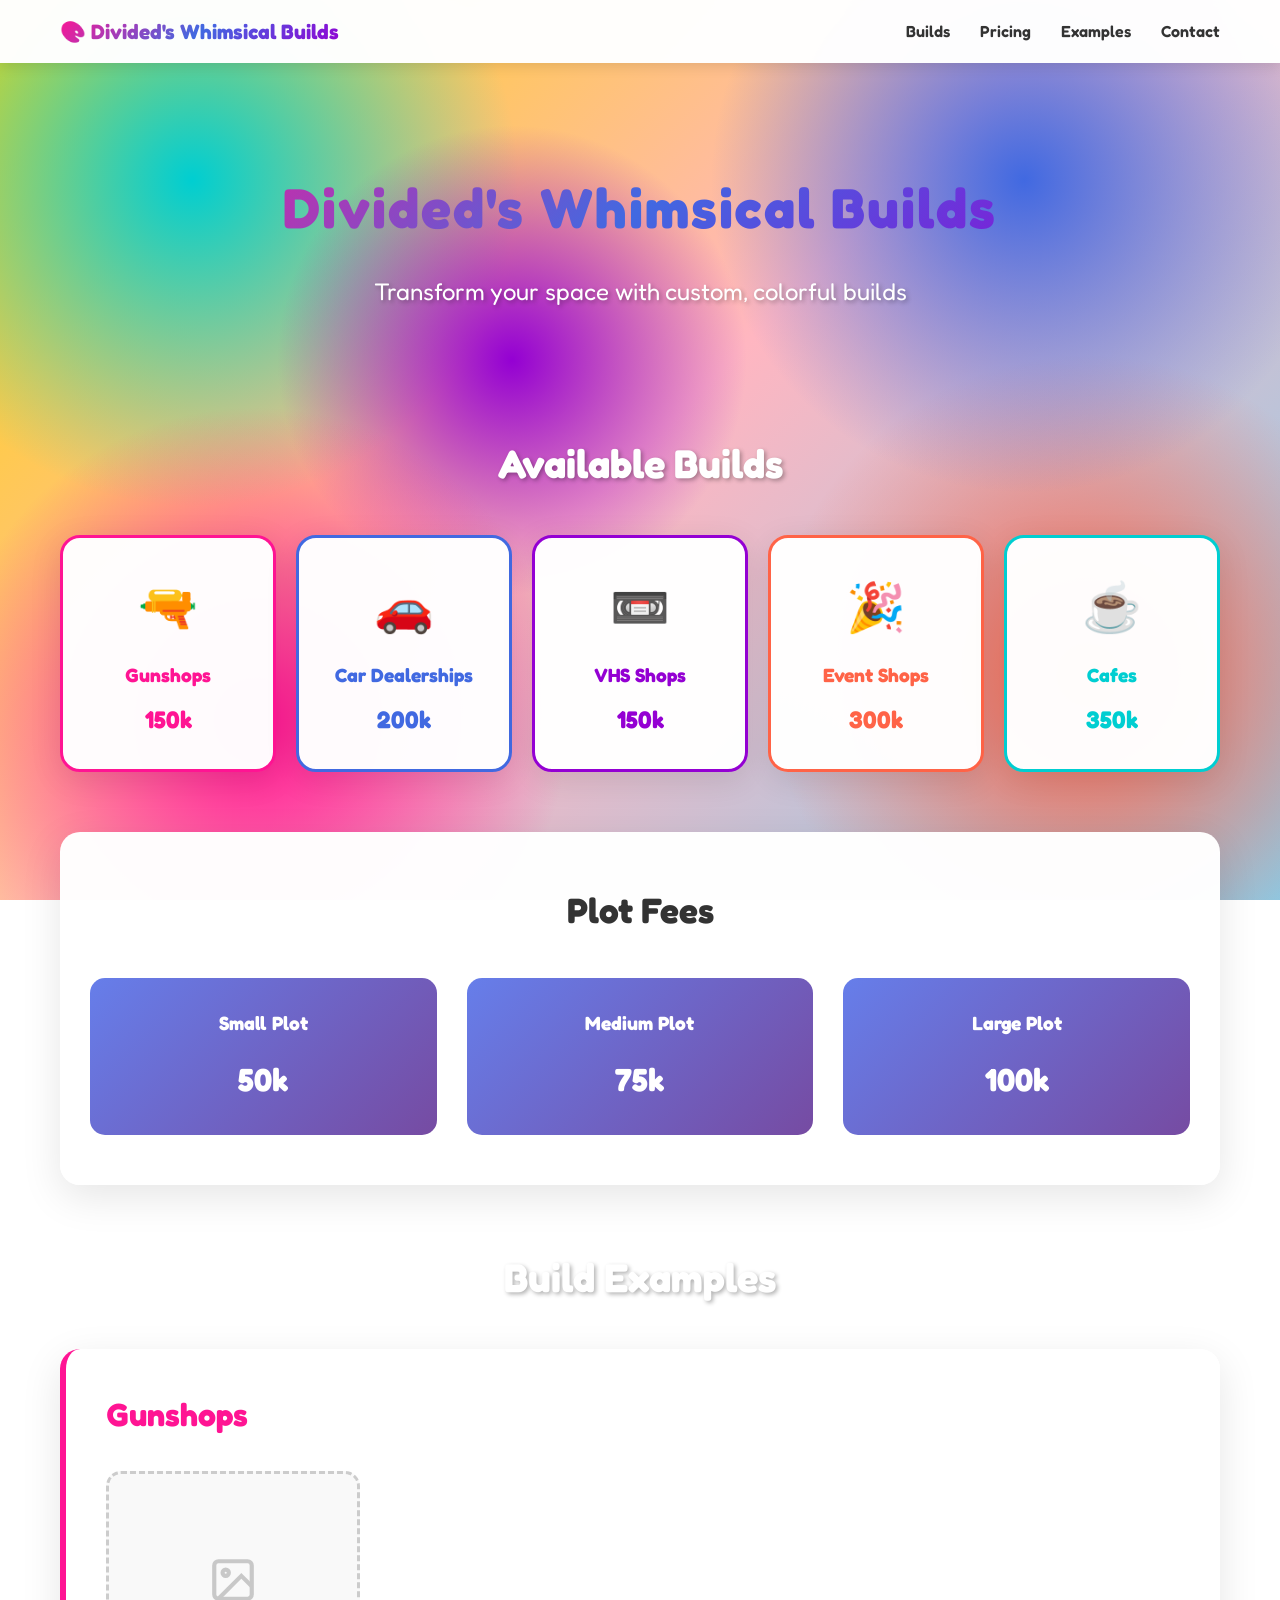
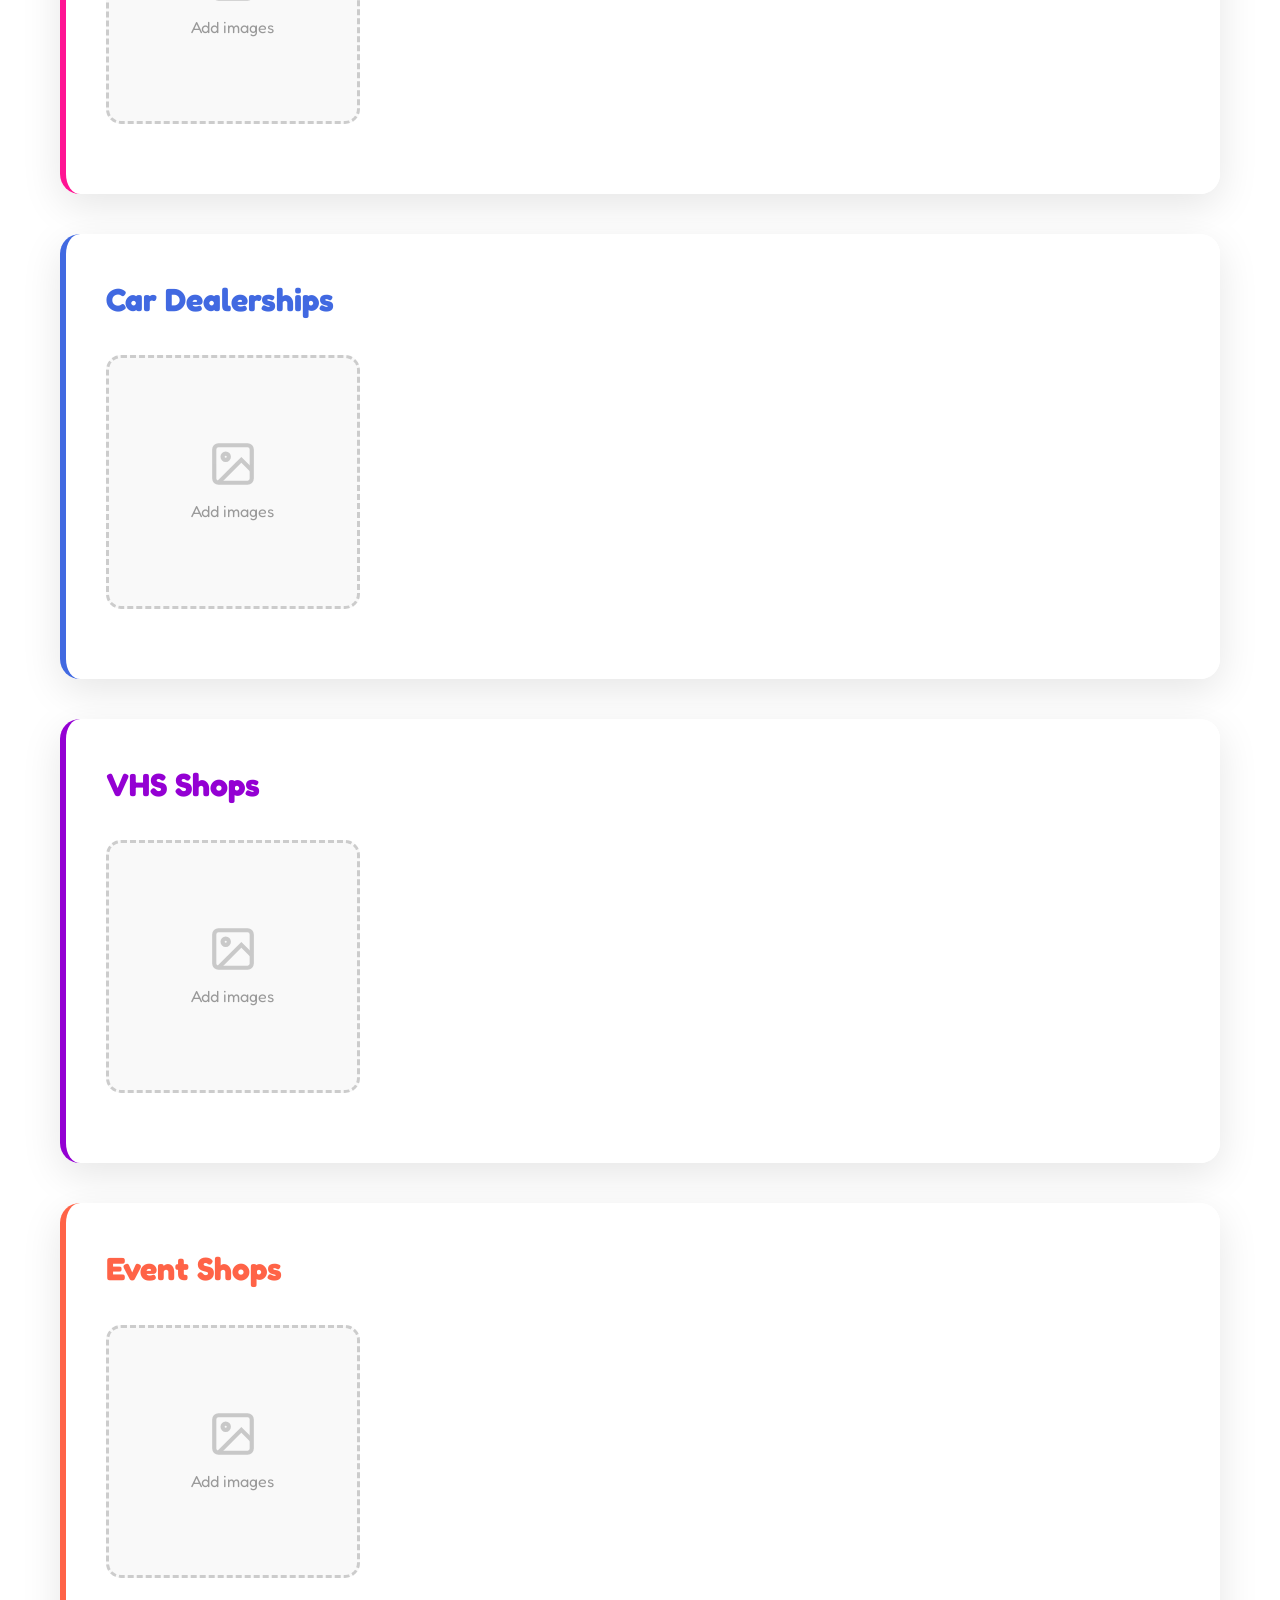
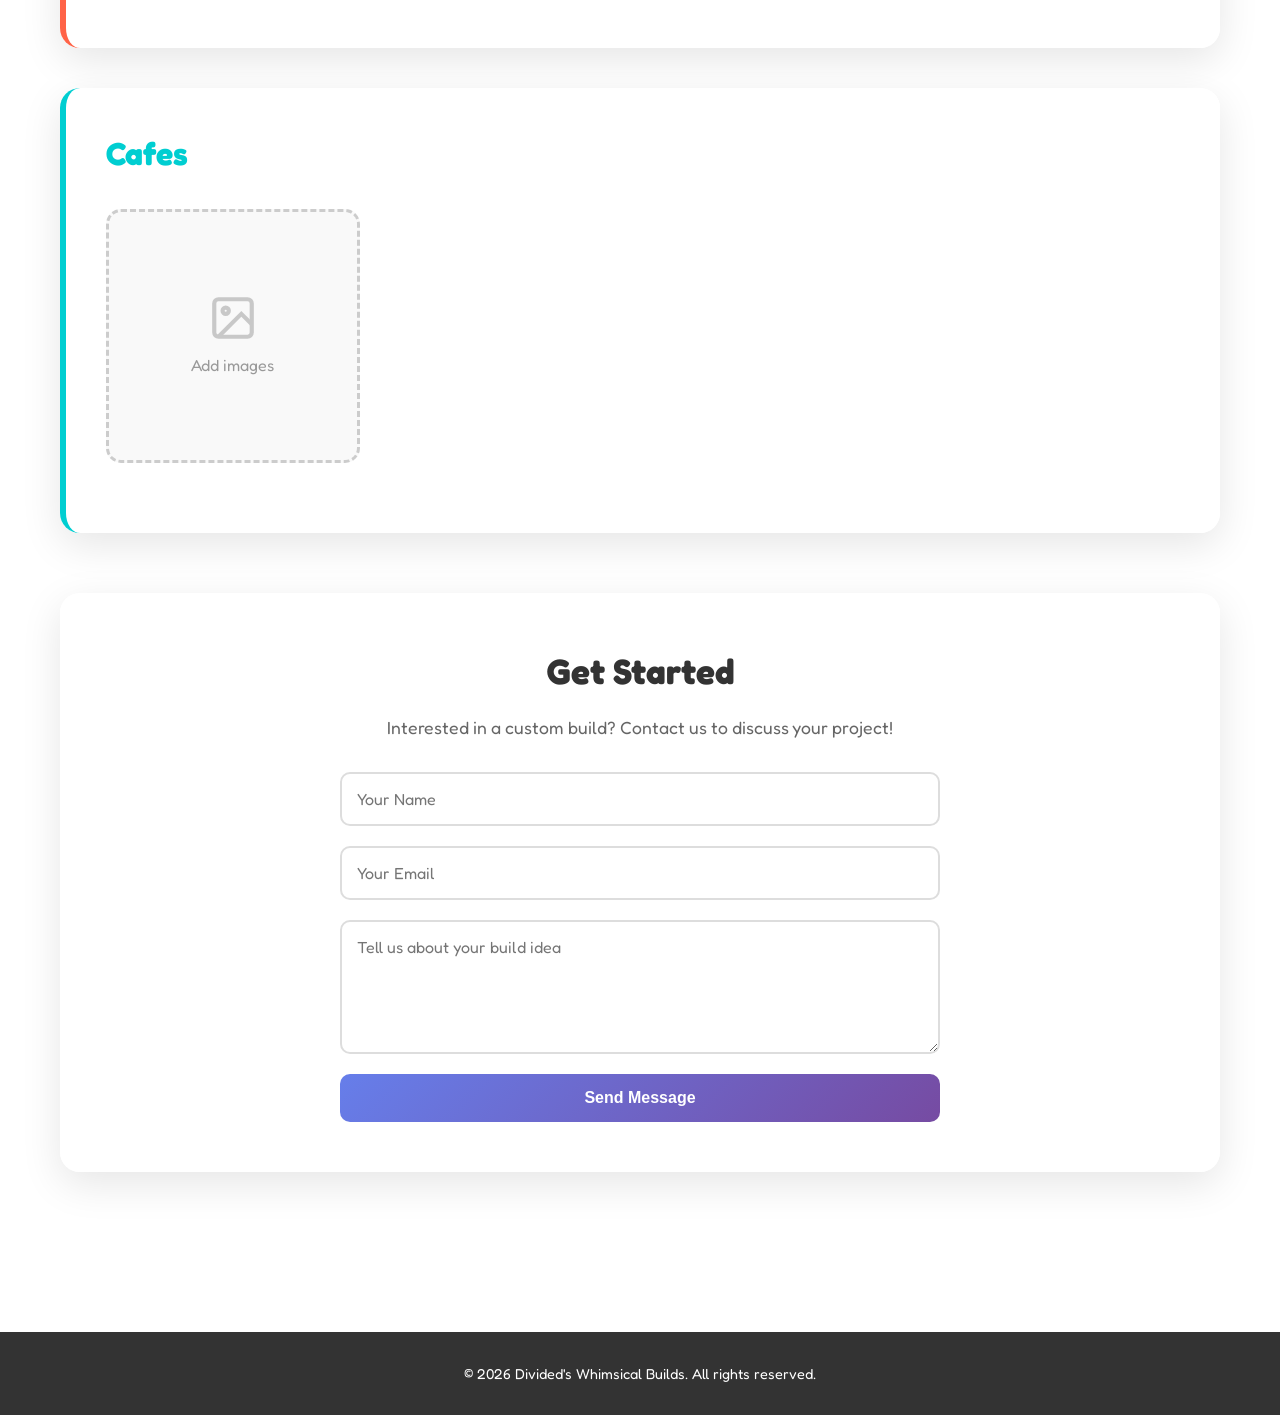
<file: index.html>
<!DOCTYPE html>
<html lang="en">
<head>
    <meta charset="UTF-8">
    <meta name="viewport" content="width=device-width, initial-scale=1.0">
    <meta name="description" content="Divided's Whimsical Builds - Custom build services for Gunshops, Car Dealerships, VHS shops, Event shops, and Cafes.">
    <meta name="theme-color" content="#ff1493">
    <title>Divided's Whimsical Builds</title>
    <link href="https://fonts.googleapis.com/css2?family=Fredoka:wght@400;600;700;800&display=swap" rel="stylesheet">
    <link rel="stylesheet" href="styles.css">
</head>
<body>
    <div class="main-wrapper">
        <nav class="navbar">
            <div class="nav-container">
                <div class="logo">🎨 Divided's Whimsical Builds</div>
                <ul class="nav-links">
                    <li><a href="#builds">Builds</a></li>
                    <li><a href="#pricing">Pricing</a></li>
                    <li><a href="#examples">Examples</a></li>
                    <li><a href="#contact">Contact</a></li>
                </ul>
            </div>
        </nav>

        <div class="content-container">
            <!-- Hero Section -->
            <section class="hero">
                <h1 class="main-title">Divided's Whimsical Builds</h1>
                <p class="hero-subtitle">Transform your space with custom, colorful builds</p>
            </section>

            <!-- Builds Section -->
            <section id="builds" class="section-title">
                <h2>Available Builds</h2>
            </section>

            <div class="builds-grid">
                <div class="build-card gunshops">
                    <div class="card-icon">🔫</div>
                    <h3>Gunshops</h3>
                    <p class="price">150k</p>
                </div>
                <div class="build-card car-dealerships">
                    <div class="card-icon">🚗</div>
                    <h3>Car Dealerships</h3>
                    <p class="price">200k</p>
                </div>
                <div class="build-card vhs-shops">
                    <div class="card-icon">📼</div>
                    <h3>VHS Shops</h3>
                    <p class="price">150k</p>
                </div>
                <div class="build-card event-shops">
                    <div class="card-icon">🎉</div>
                    <h3>Event Shops</h3>
                    <p class="price">300k</p>
                </div>
                <div class="build-card cafes">
                    <div class="card-icon">☕</div>
                    <h3>Cafes</h3>
                    <p class="price">350k</p>
                </div>
            </div>

            <!-- Pricing Section -->
            <section id="pricing" class="pricing-section">
                <h2>Plot Fees</h2>
                <div class="pricing-grid">
                    <div class="pricing-card">
                        <h3>Small Plot</h3>
                        <p class="fee">50k</p>
                    </div>
                    <div class="pricing-card">
                        <h3>Medium Plot</h3>
                        <p class="fee">75k</p>
                    </div>
                    <div class="pricing-card">
                        <h3>Large Plot</h3>
                        <p class="fee">100k</p>
                    </div>
                </div>
            </section>

            <!-- Examples Section -->
            <section id="examples">
                <h2 class="examples-subtitle">Build Examples</h2>

                <!-- Gunshops Section -->
                <div class="showcase-section gunshops">
                    <h3>Gunshops</h3>
                    <div class="image-grid" id="gunshopsGallery">
                        <div class="image-placeholder">
                            <svg width="64" height="64" viewBox="0 0 24 24" fill="none" stroke="currentColor" stroke-width="2">
                                <rect x="3" y="3" width="18" height="18" rx="2" ry="2"></rect>
                                <circle cx="8.5" cy="8.5" r="1.5"></circle>
                                <polyline points="21 15 16 10 5 21"></polyline>
                            </svg>
                            <p>Add images</p>
                        </div>
                    </div>
                </div>

                <!-- Car Dealerships Section -->
                <div class="showcase-section car-dealerships">
                    <h3>Car Dealerships</h3>
                    <div class="image-grid" id="carDealershipsGallery">
                        <div class="image-placeholder">
                            <svg width="64" height="64" viewBox="0 0 24 24" fill="none" stroke="currentColor" stroke-width="2">
                                <rect x="3" y="3" width="18" height="18" rx="2" ry="2"></rect>
                                <circle cx="8.5" cy="8.5" r="1.5"></circle>
                                <polyline points="21 15 16 10 5 21"></polyline>
                            </svg>
                            <p>Add images</p>
                        </div>
                    </div>
                </div>

                <!-- VHS Shops Section -->
                <div class="showcase-section vhs-shops">
                    <h3>VHS Shops</h3>
                    <div class="image-grid" id="vhsShopsGallery">
                        <div class="image-placeholder">
                            <svg width="64" height="64" viewBox="0 0 24 24" fill="none" stroke="currentColor" stroke-width="2">
                                <rect x="3" y="3" width="18" height="18" rx="2" ry="2"></rect>
                                <circle cx="8.5" cy="8.5" r="1.5"></circle>
                                <polyline points="21 15 16 10 5 21"></polyline>
                            </svg>
                            <p>Add images</p>
                        </div>
                    </div>
                </div>

                <!-- Event Shops Section -->
                <div class="showcase-section event-shops">
                    <h3>Event Shops</h3>
                    <div class="image-grid" id="eventShopsGallery">
                        <div class="image-placeholder">
                            <svg width="64" height="64" viewBox="0 0 24 24" fill="none" stroke="currentColor" stroke-width="2">
                                <rect x="3" y="3" width="18" height="18" rx="2" ry="2"></rect>
                                <circle cx="8.5" cy="8.5" r="1.5"></circle>
                                <polyline points="21 15 16 10 5 21"></polyline>
                            </svg>
                            <p>Add images</p>
                        </div>
                    </div>
                </div>

                <!-- Cafes Section -->
                <div class="showcase-section cafes">
                    <h3>Cafes</h3>
                    <div class="image-grid" id="cafesGallery">
                        <div class="image-placeholder">
                            <svg width="64" height="64" viewBox="0 0 24 24" fill="none" stroke="currentColor" stroke-width="2">
                                <rect x="3" y="3" width="18" height="18" rx="2" ry="2"></rect>
                                <circle cx="8.5" cy="8.5" r="1.5"></circle>
                                <polyline points="21 15 16 10 5 21"></polyline>
                            </svg>
                            <p>Add images</p>
                        </div>
                    </div>
                </div>
            </section>

            <!-- Contact Section -->
            <section id="contact" class="contact-section">
                <h2>Get Started</h2>
                <p>Interested in a custom build? Contact us to discuss your project!</p>
                <form class="contact-form" id="contactForm">
                    <input type="text" placeholder="Your Name" required>
                    <input type="email" placeholder="Your Email" required>
                    <textarea placeholder="Tell us about your build idea" rows="5" required></textarea>
                    <button type="submit" class="submit-btn">Send Message</button>
                </form>
            </section>
        </div>

        <footer class="footer">
            <p>&copy; 2026 Divided's Whimsical Builds. All rights reserved.</p>
        </footer>
    </div>

    <script src="script.js"></script>
</body>
</html>
</file>
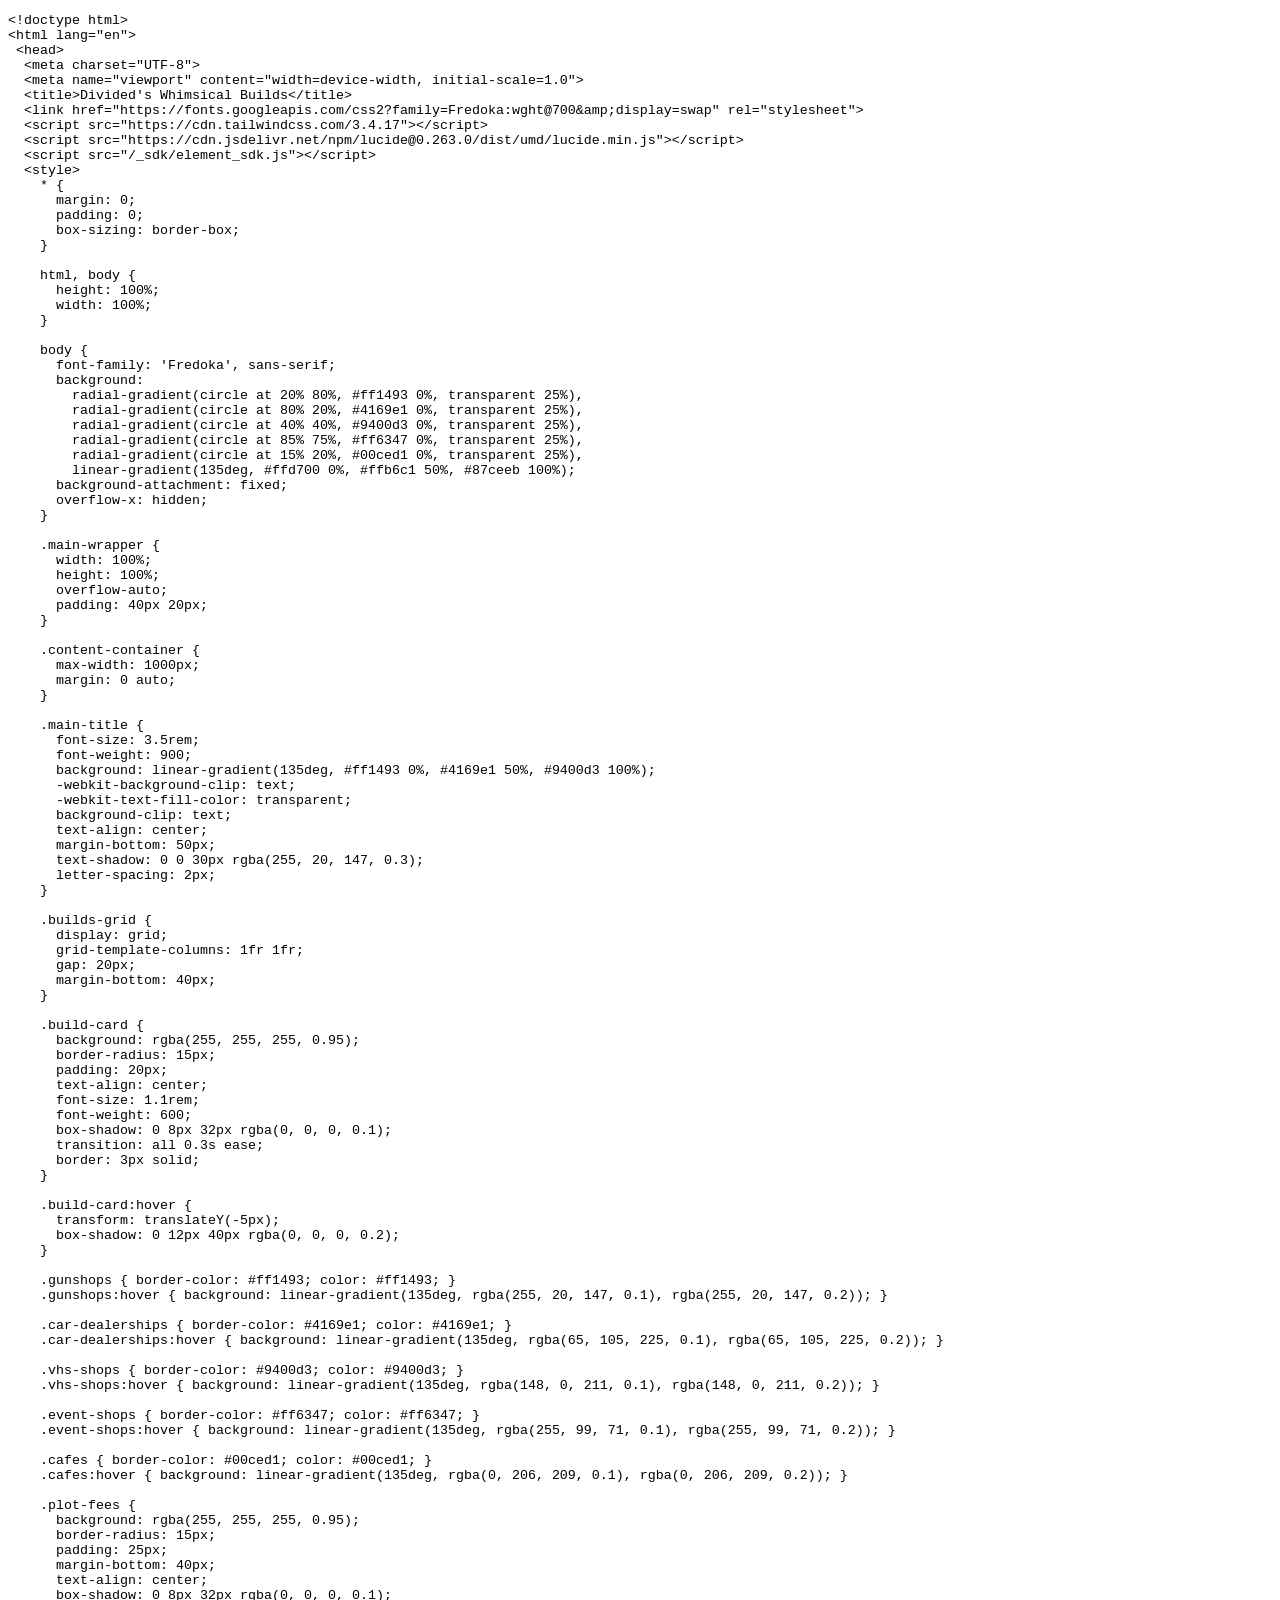
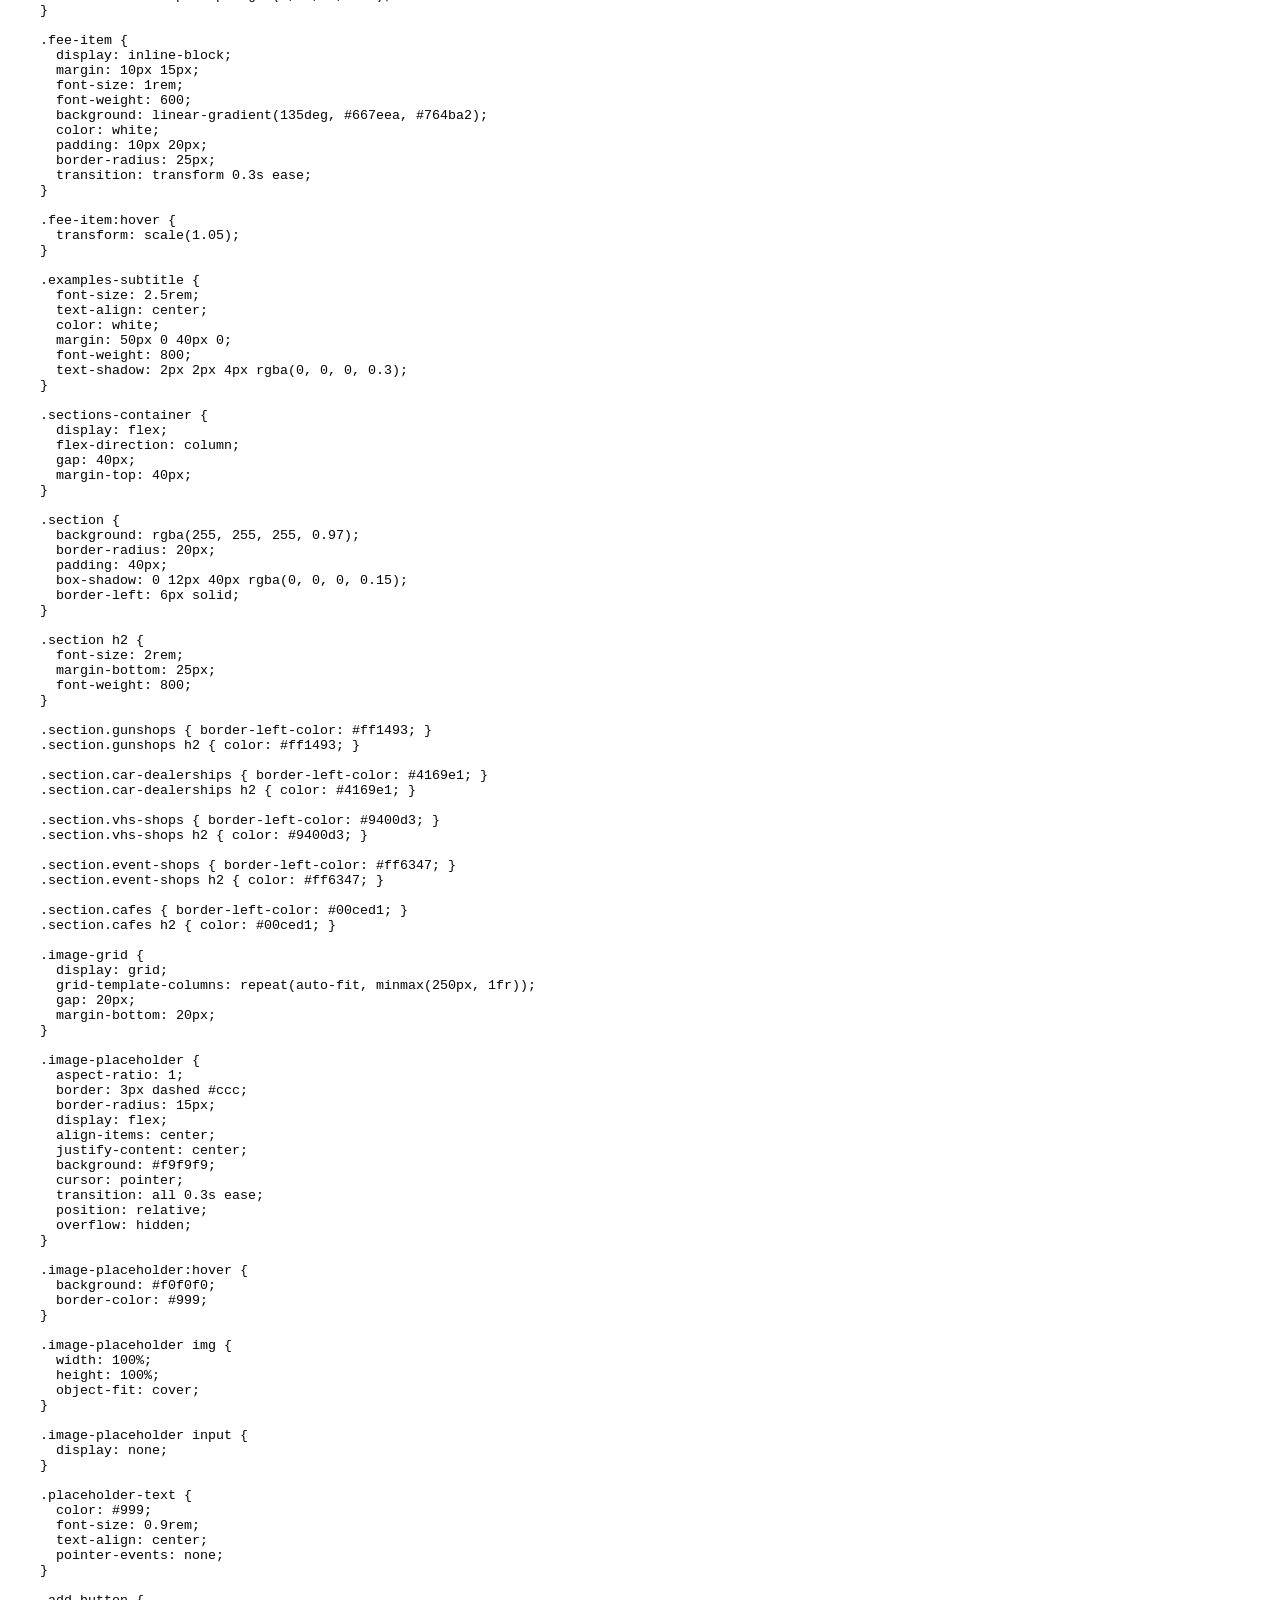
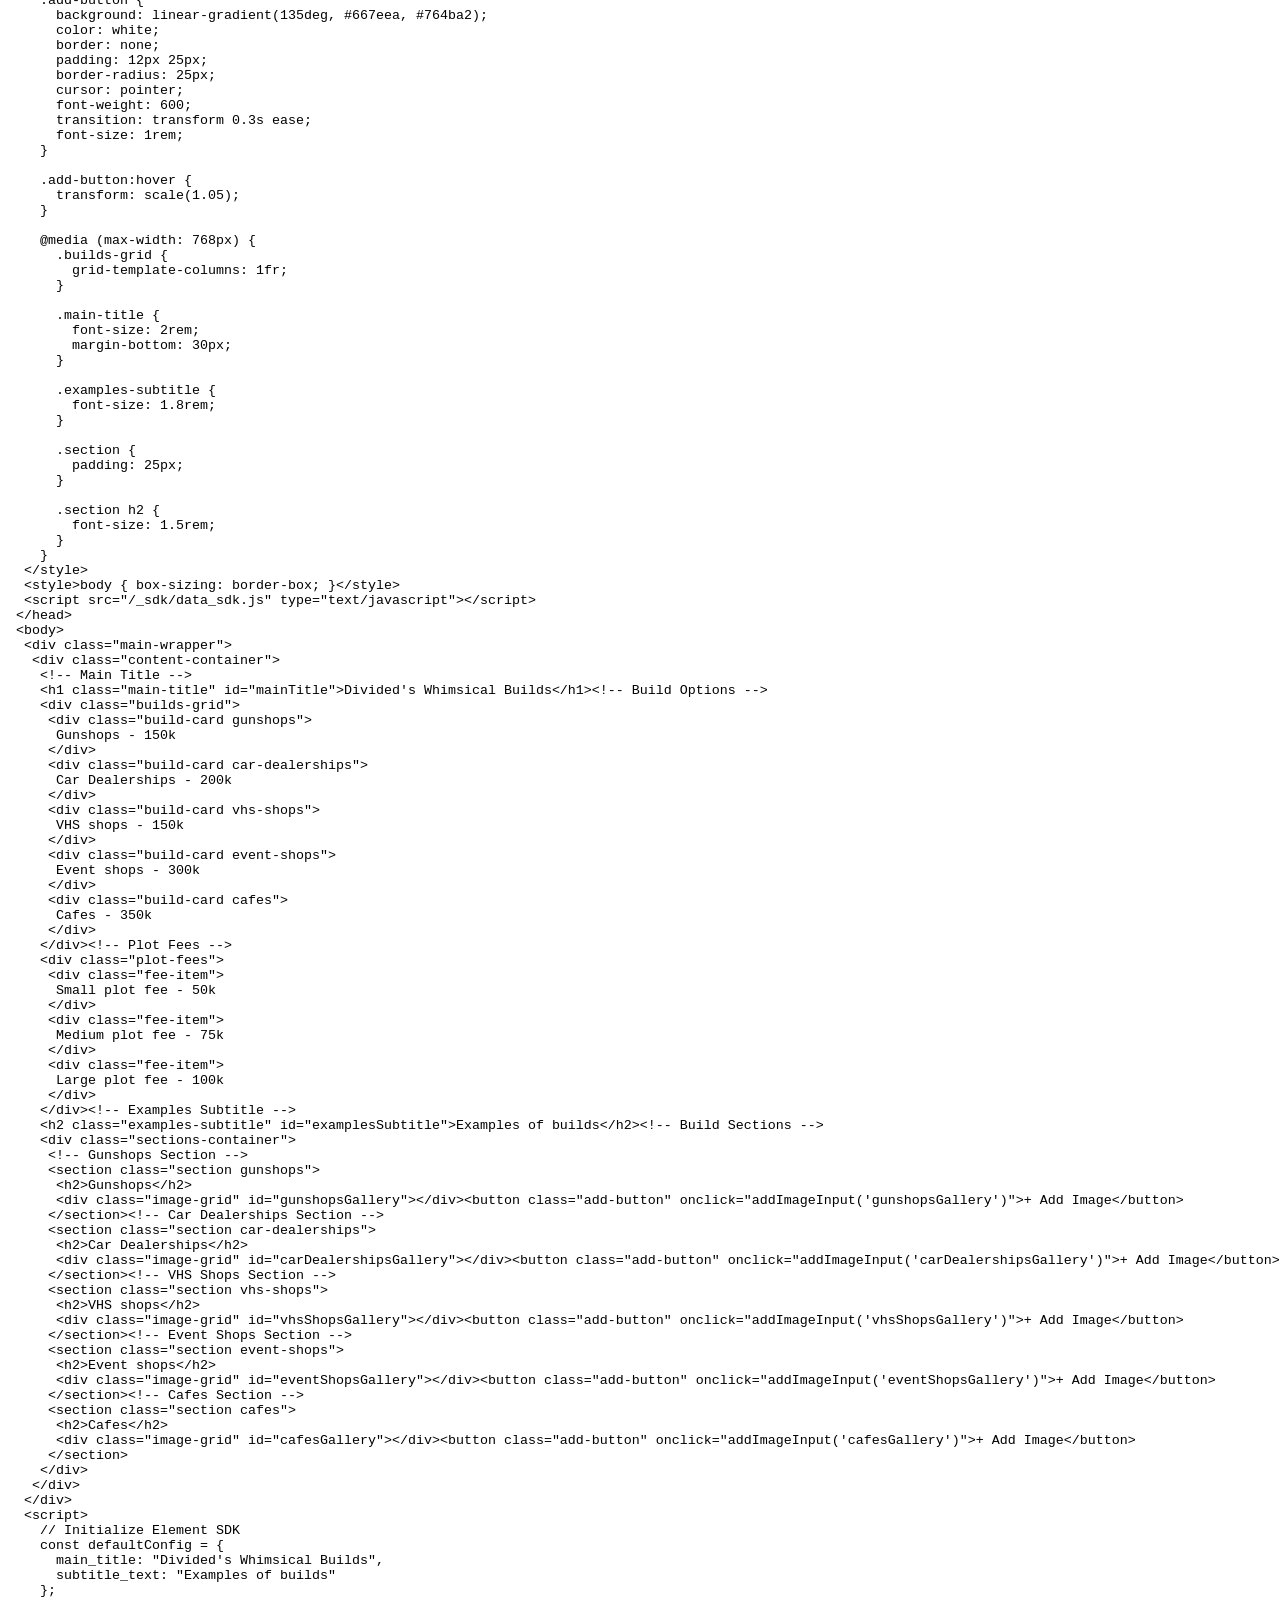
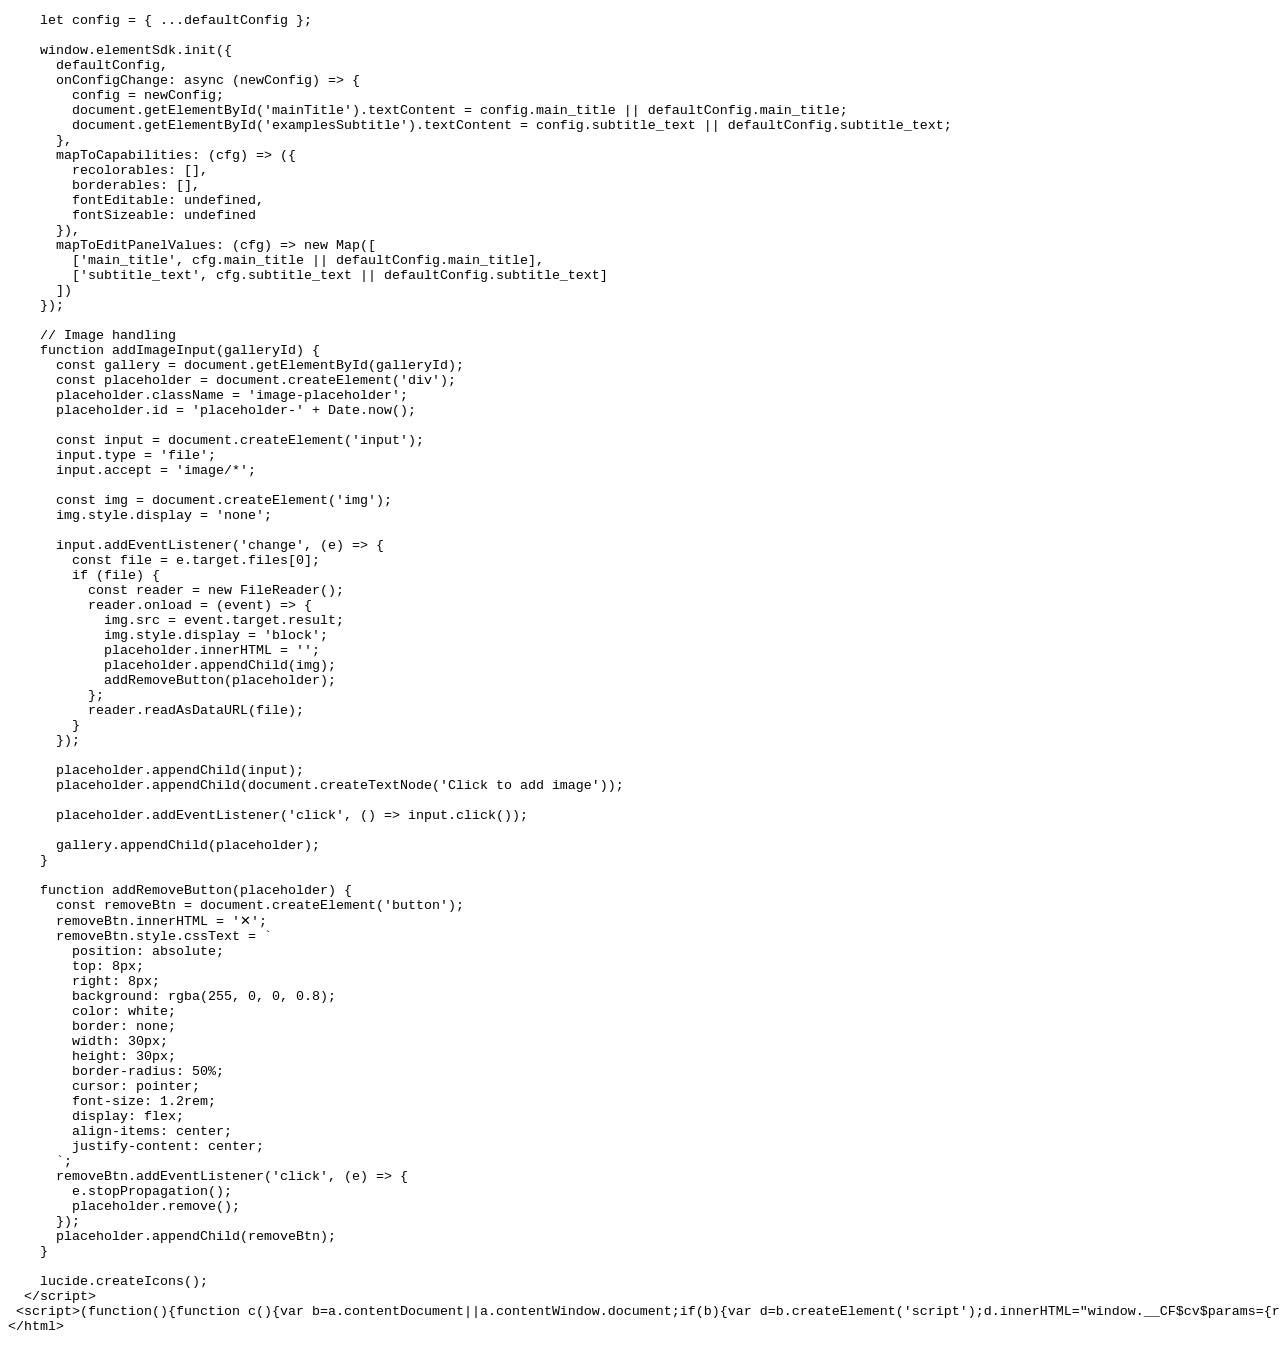
<file: dividedswhimsicalbuilds.html>
<!DOCTYPE html>
<html>
<head>
	<meta http-equiv="content-type" content="text/html; charset=utf-8"/>
	<title></title>
	<meta name="generator" content="LibreOffice 25.8.4.2 (Linux)"/>
	<meta name="created" content="00:00:00"/>
	<meta name="changed" content="00:00:00"/>
	<style type="text/css">
		@page { size: 8.27in 11.69in; margin: 0.79in }
		p { margin-bottom: 0.1in; line-height: 115%; background: transparent }
		pre { font-size: 10pt; font-family: "Liberation Mono", monospace; background: transparent }
	</style>
</head>
<body lang="en-US" link="#000080" vlink="#800000" dir="ltr"><pre>&lt;!doctype html&gt;
&lt;html lang=&quot;en&quot;&gt;
 &lt;head&gt;
  &lt;meta charset=&quot;UTF-8&quot;&gt;
  &lt;meta name=&quot;viewport&quot; content=&quot;width=device-width, initial-scale=1.0&quot;&gt;
  &lt;title&gt;Divided's Whimsical Builds&lt;/title&gt;
  &lt;link href=&quot;https://fonts.googleapis.com/css2?family=Fredoka:wght@700&amp;amp;display=swap&quot; rel=&quot;stylesheet&quot;&gt;
  &lt;script src=&quot;https://cdn.tailwindcss.com/3.4.17&quot;&gt;&lt;/script&gt;
  &lt;script src=&quot;https://cdn.jsdelivr.net/npm/lucide@0.263.0/dist/umd/lucide.min.js&quot;&gt;&lt;/script&gt;
  &lt;script src=&quot;/_sdk/element_sdk.js&quot;&gt;&lt;/script&gt;
  &lt;style&gt;
    * {
      margin: 0;
      padding: 0;
      box-sizing: border-box;
    }

    html, body {
      height: 100%;
      width: 100%;
    }

    body {
      font-family: 'Fredoka', sans-serif;
      background: 
        radial-gradient(circle at 20% 80%, #ff1493 0%, transparent 25%),
        radial-gradient(circle at 80% 20%, #4169e1 0%, transparent 25%),
        radial-gradient(circle at 40% 40%, #9400d3 0%, transparent 25%),
        radial-gradient(circle at 85% 75%, #ff6347 0%, transparent 25%),
        radial-gradient(circle at 15% 20%, #00ced1 0%, transparent 25%),
        linear-gradient(135deg, #ffd700 0%, #ffb6c1 50%, #87ceeb 100%);
      background-attachment: fixed;
      overflow-x: hidden;
    }

    .main-wrapper {
      width: 100%;
      height: 100%;
      overflow-auto;
      padding: 40px 20px;
    }

    .content-container {
      max-width: 1000px;
      margin: 0 auto;
    }

    .main-title {
      font-size: 3.5rem;
      font-weight: 900;
      background: linear-gradient(135deg, #ff1493 0%, #4169e1 50%, #9400d3 100%);
      -webkit-background-clip: text;
      -webkit-text-fill-color: transparent;
      background-clip: text;
      text-align: center;
      margin-bottom: 50px;
      text-shadow: 0 0 30px rgba(255, 20, 147, 0.3);
      letter-spacing: 2px;
    }

    .builds-grid {
      display: grid;
      grid-template-columns: 1fr 1fr;
      gap: 20px;
      margin-bottom: 40px;
    }

    .build-card {
      background: rgba(255, 255, 255, 0.95);
      border-radius: 15px;
      padding: 20px;
      text-align: center;
      font-size: 1.1rem;
      font-weight: 600;
      box-shadow: 0 8px 32px rgba(0, 0, 0, 0.1);
      transition: all 0.3s ease;
      border: 3px solid;
    }

    .build-card:hover {
      transform: translateY(-5px);
      box-shadow: 0 12px 40px rgba(0, 0, 0, 0.2);
    }

    .gunshops { border-color: #ff1493; color: #ff1493; }
    .gunshops:hover { background: linear-gradient(135deg, rgba(255, 20, 147, 0.1), rgba(255, 20, 147, 0.2)); }

    .car-dealerships { border-color: #4169e1; color: #4169e1; }
    .car-dealerships:hover { background: linear-gradient(135deg, rgba(65, 105, 225, 0.1), rgba(65, 105, 225, 0.2)); }

    .vhs-shops { border-color: #9400d3; color: #9400d3; }
    .vhs-shops:hover { background: linear-gradient(135deg, rgba(148, 0, 211, 0.1), rgba(148, 0, 211, 0.2)); }

    .event-shops { border-color: #ff6347; color: #ff6347; }
    .event-shops:hover { background: linear-gradient(135deg, rgba(255, 99, 71, 0.1), rgba(255, 99, 71, 0.2)); }

    .cafes { border-color: #00ced1; color: #00ced1; }
    .cafes:hover { background: linear-gradient(135deg, rgba(0, 206, 209, 0.1), rgba(0, 206, 209, 0.2)); }

    .plot-fees {
      background: rgba(255, 255, 255, 0.95);
      border-radius: 15px;
      padding: 25px;
      margin-bottom: 40px;
      text-align: center;
      box-shadow: 0 8px 32px rgba(0, 0, 0, 0.1);
    }

    .fee-item {
      display: inline-block;
      margin: 10px 15px;
      font-size: 1rem;
      font-weight: 600;
      background: linear-gradient(135deg, #667eea, #764ba2);
      color: white;
      padding: 10px 20px;
      border-radius: 25px;
      transition: transform 0.3s ease;
    }

    .fee-item:hover {
      transform: scale(1.05);
    }

    .examples-subtitle {
      font-size: 2.5rem;
      text-align: center;
      color: white;
      margin: 50px 0 40px 0;
      font-weight: 800;
      text-shadow: 2px 2px 4px rgba(0, 0, 0, 0.3);
    }

    .sections-container {
      display: flex;
      flex-direction: column;
      gap: 40px;
      margin-top: 40px;
    }

    .section {
      background: rgba(255, 255, 255, 0.97);
      border-radius: 20px;
      padding: 40px;
      box-shadow: 0 12px 40px rgba(0, 0, 0, 0.15);
      border-left: 6px solid;
    }

    .section h2 {
      font-size: 2rem;
      margin-bottom: 25px;
      font-weight: 800;
    }

    .section.gunshops { border-left-color: #ff1493; }
    .section.gunshops h2 { color: #ff1493; }

    .section.car-dealerships { border-left-color: #4169e1; }
    .section.car-dealerships h2 { color: #4169e1; }

    .section.vhs-shops { border-left-color: #9400d3; }
    .section.vhs-shops h2 { color: #9400d3; }

    .section.event-shops { border-left-color: #ff6347; }
    .section.event-shops h2 { color: #ff6347; }

    .section.cafes { border-left-color: #00ced1; }
    .section.cafes h2 { color: #00ced1; }

    .image-grid {
      display: grid;
      grid-template-columns: repeat(auto-fit, minmax(250px, 1fr));
      gap: 20px;
      margin-bottom: 20px;
    }

    .image-placeholder {
      aspect-ratio: 1;
      border: 3px dashed #ccc;
      border-radius: 15px;
      display: flex;
      align-items: center;
      justify-content: center;
      background: #f9f9f9;
      cursor: pointer;
      transition: all 0.3s ease;
      position: relative;
      overflow: hidden;
    }

    .image-placeholder:hover {
      background: #f0f0f0;
      border-color: #999;
    }

    .image-placeholder img {
      width: 100%;
      height: 100%;
      object-fit: cover;
    }

    .image-placeholder input {
      display: none;
    }

    .placeholder-text {
      color: #999;
      font-size: 0.9rem;
      text-align: center;
      pointer-events: none;
    }

    .add-button {
      background: linear-gradient(135deg, #667eea, #764ba2);
      color: white;
      border: none;
      padding: 12px 25px;
      border-radius: 25px;
      cursor: pointer;
      font-weight: 600;
      transition: transform 0.3s ease;
      font-size: 1rem;
    }

    .add-button:hover {
      transform: scale(1.05);
    }

    @media (max-width: 768px) {
      .builds-grid {
        grid-template-columns: 1fr;
      }

      .main-title {
        font-size: 2rem;
        margin-bottom: 30px;
      }

      .examples-subtitle {
        font-size: 1.8rem;
      }

      .section {
        padding: 25px;
      }

      .section h2 {
        font-size: 1.5rem;
      }
    }
  &lt;/style&gt;
  &lt;style&gt;body { box-sizing: border-box; }&lt;/style&gt;
  &lt;script src=&quot;/_sdk/data_sdk.js&quot; type=&quot;text/javascript&quot;&gt;&lt;/script&gt;
 &lt;/head&gt;
 &lt;body&gt;
  &lt;div class=&quot;main-wrapper&quot;&gt;
   &lt;div class=&quot;content-container&quot;&gt;
    &lt;!-- Main Title --&gt;
    &lt;h1 class=&quot;main-title&quot; id=&quot;mainTitle&quot;&gt;Divided's Whimsical Builds&lt;/h1&gt;&lt;!-- Build Options --&gt;
    &lt;div class=&quot;builds-grid&quot;&gt;
     &lt;div class=&quot;build-card gunshops&quot;&gt;
      Gunshops - 150k
     &lt;/div&gt;
     &lt;div class=&quot;build-card car-dealerships&quot;&gt;
      Car Dealerships - 200k
     &lt;/div&gt;
     &lt;div class=&quot;build-card vhs-shops&quot;&gt;
      VHS shops - 150k
     &lt;/div&gt;
     &lt;div class=&quot;build-card event-shops&quot;&gt;
      Event shops - 300k
     &lt;/div&gt;
     &lt;div class=&quot;build-card cafes&quot;&gt;
      Cafes - 350k
     &lt;/div&gt;
    &lt;/div&gt;&lt;!-- Plot Fees --&gt;
    &lt;div class=&quot;plot-fees&quot;&gt;
     &lt;div class=&quot;fee-item&quot;&gt;
      Small plot fee - 50k
     &lt;/div&gt;
     &lt;div class=&quot;fee-item&quot;&gt;
      Medium plot fee - 75k
     &lt;/div&gt;
     &lt;div class=&quot;fee-item&quot;&gt;
      Large plot fee - 100k
     &lt;/div&gt;
    &lt;/div&gt;&lt;!-- Examples Subtitle --&gt;
    &lt;h2 class=&quot;examples-subtitle&quot; id=&quot;examplesSubtitle&quot;&gt;Examples of builds&lt;/h2&gt;&lt;!-- Build Sections --&gt;
    &lt;div class=&quot;sections-container&quot;&gt;
     &lt;!-- Gunshops Section --&gt;
     &lt;section class=&quot;section gunshops&quot;&gt;
      &lt;h2&gt;Gunshops&lt;/h2&gt;
      &lt;div class=&quot;image-grid&quot; id=&quot;gunshopsGallery&quot;&gt;&lt;/div&gt;&lt;button class=&quot;add-button&quot; onclick=&quot;addImageInput('gunshopsGallery')&quot;&gt;+ Add Image&lt;/button&gt;
     &lt;/section&gt;&lt;!-- Car Dealerships Section --&gt;
     &lt;section class=&quot;section car-dealerships&quot;&gt;
      &lt;h2&gt;Car Dealerships&lt;/h2&gt;
      &lt;div class=&quot;image-grid&quot; id=&quot;carDealershipsGallery&quot;&gt;&lt;/div&gt;&lt;button class=&quot;add-button&quot; onclick=&quot;addImageInput('carDealershipsGallery')&quot;&gt;+ Add Image&lt;/button&gt;
     &lt;/section&gt;&lt;!-- VHS Shops Section --&gt;
     &lt;section class=&quot;section vhs-shops&quot;&gt;
      &lt;h2&gt;VHS shops&lt;/h2&gt;
      &lt;div class=&quot;image-grid&quot; id=&quot;vhsShopsGallery&quot;&gt;&lt;/div&gt;&lt;button class=&quot;add-button&quot; onclick=&quot;addImageInput('vhsShopsGallery')&quot;&gt;+ Add Image&lt;/button&gt;
     &lt;/section&gt;&lt;!-- Event Shops Section --&gt;
     &lt;section class=&quot;section event-shops&quot;&gt;
      &lt;h2&gt;Event shops&lt;/h2&gt;
      &lt;div class=&quot;image-grid&quot; id=&quot;eventShopsGallery&quot;&gt;&lt;/div&gt;&lt;button class=&quot;add-button&quot; onclick=&quot;addImageInput('eventShopsGallery')&quot;&gt;+ Add Image&lt;/button&gt;
     &lt;/section&gt;&lt;!-- Cafes Section --&gt;
     &lt;section class=&quot;section cafes&quot;&gt;
      &lt;h2&gt;Cafes&lt;/h2&gt;
      &lt;div class=&quot;image-grid&quot; id=&quot;cafesGallery&quot;&gt;&lt;/div&gt;&lt;button class=&quot;add-button&quot; onclick=&quot;addImageInput('cafesGallery')&quot;&gt;+ Add Image&lt;/button&gt;
     &lt;/section&gt;
    &lt;/div&gt;
   &lt;/div&gt;
  &lt;/div&gt;
  &lt;script&gt;
    // Initialize Element SDK
    const defaultConfig = {
      main_title: &quot;Divided's Whimsical Builds&quot;,
      subtitle_text: &quot;Examples of builds&quot;
    };

    let config = { ...defaultConfig };

    window.elementSdk.init({
      defaultConfig,
      onConfigChange: async (newConfig) =&gt; {
        config = newConfig;
        document.getElementById('mainTitle').textContent = config.main_title || defaultConfig.main_title;
        document.getElementById('examplesSubtitle').textContent = config.subtitle_text || defaultConfig.subtitle_text;
      },
      mapToCapabilities: (cfg) =&gt; ({
        recolorables: [],
        borderables: [],
        fontEditable: undefined,
        fontSizeable: undefined
      }),
      mapToEditPanelValues: (cfg) =&gt; new Map([
        ['main_title', cfg.main_title || defaultConfig.main_title],
        ['subtitle_text', cfg.subtitle_text || defaultConfig.subtitle_text]
      ])
    });

    // Image handling
    function addImageInput(galleryId) {
      const gallery = document.getElementById(galleryId);
      const placeholder = document.createElement('div');
      placeholder.className = 'image-placeholder';
      placeholder.id = 'placeholder-' + Date.now();

      const input = document.createElement('input');
      input.type = 'file';
      input.accept = 'image/*';

      const img = document.createElement('img');
      img.style.display = 'none';

      input.addEventListener('change', (e) =&gt; {
        const file = e.target.files[0];
        if (file) {
          const reader = new FileReader();
          reader.onload = (event) =&gt; {
            img.src = event.target.result;
            img.style.display = 'block';
            placeholder.innerHTML = '';
            placeholder.appendChild(img);
            addRemoveButton(placeholder);
          };
          reader.readAsDataURL(file);
        }
      });

      placeholder.appendChild(input);
      placeholder.appendChild(document.createTextNode('Click to add image'));

      placeholder.addEventListener('click', () =&gt; input.click());

      gallery.appendChild(placeholder);
    }

    function addRemoveButton(placeholder) {
      const removeBtn = document.createElement('button');
      removeBtn.innerHTML = '✕';
      removeBtn.style.cssText = `
        position: absolute;
        top: 8px;
        right: 8px;
        background: rgba(255, 0, 0, 0.8);
        color: white;
        border: none;
        width: 30px;
        height: 30px;
        border-radius: 50%;
        cursor: pointer;
        font-size: 1.2rem;
        display: flex;
        align-items: center;
        justify-content: center;
      `;
      removeBtn.addEventListener('click', (e) =&gt; {
        e.stopPropagation();
        placeholder.remove();
      });
      placeholder.appendChild(removeBtn);
    }

    lucide.createIcons();
  &lt;/script&gt;
 &lt;script&gt;(function(){function c(){var b=a.contentDocument||a.contentWindow.document;if(b){var d=b.createElement('script');d.innerHTML=&quot;window.__CF$cv$params={r:'9f347117d4060537',t:'MTc3NzM2MjI2Ny4wMDAwMDA='};var a=document.createElement('script');a.nonce='';a.src='/cdn-cgi/challenge-platform/scripts/jsd/main.js';document.getElementsByTagName('head')[0].appendChild(a);&quot;;b.getElementsByTagName('head')[0].appendChild(d)}}if(document.body){var a=document.createElement('iframe');a.height=1;a.width=1;a.style.position='absolute';a.style.top=0;a.style.left=0;a.style.border='none';a.style.visibility='hidden';document.body.appendChild(a);if('loading'!==document.readyState)c();else if(window.addEventListener)document.addEventListener('DOMContentLoaded',c);else{var e=document.onreadystatechange||function(){};document.onreadystatechange=function(b){e(b);'loading'!==document.readyState&amp;&amp;(document.onreadystatechange=e,c())}}}})();&lt;/script&gt;&lt;/body&gt;
&lt;/html&gt;</pre>
</body>
</html>
</file>
<file: styles.css>
/* ============================================
   DIVIDED'S WHIMSICAL BUILDS - MAIN STYLES
   ============================================ */

* {
    margin: 0;
    padding: 0;
    box-sizing: border-box;
}

html, body {
    width: 100%;
    min-height: 100vh;
}

body {
    font-family: 'Fredoka', sans-serif;
    background: 
        radial-gradient(circle at 20% 80%, #ff1493 0%, transparent 25%),
        radial-gradient(circle at 80% 20%, #4169e1 0%, transparent 25%),
        radial-gradient(circle at 40% 40%, #9400d3 0%, transparent 25%),
        radial-gradient(circle at 85% 75%, #ff6347 0%, transparent 25%),
        radial-gradient(circle at 15% 20%, #00ced1 0%, transparent 25%),
        linear-gradient(135deg, #ffd700 0%, #ffb6c1 50%, #87ceeb 100%);
    background-attachment: fixed;
    overflow-x: hidden;
    color: #333;
    line-height: 1.6;
}

/* ============================================
   LAYOUT & CONTAINERS
   ============================================ */

.main-wrapper {
    width: 100%;
    min-height: 100vh;
    display: flex;
    flex-direction: column;
}

.content-container {
    max-width: 1200px;
    width: 100%;
    margin: 0 auto;
    padding: 40px 20px;
    flex: 1;
}

/* ============================================
   NAVIGATION BAR
   ============================================ */

.navbar {
    position: sticky;
    top: 0;
    background: rgba(255, 255, 255, 0.98);
    backdrop-filter: blur(10px);
    box-shadow: 0 4px 12px rgba(0, 0, 0, 0.1);
    z-index: 1000;
}

.nav-container {
    max-width: 1200px;
    margin: 0 auto;
    padding: 15px 20px;
    display: flex;
    justify-content: space-between;
    align-items: center;
}

.logo {
    font-size: 1.3rem;
    font-weight: 800;
    background: linear-gradient(135deg, #ff1493 0%, #4169e1 50%, #9400d3 100%);
    -webkit-background-clip: text;
    -webkit-text-fill-color: transparent;
    background-clip: text;
}

.nav-links {
    list-style: none;
    display: flex;
    gap: 30px;
}

.nav-links a {
    text-decoration: none;
    color: #333;
    font-weight: 600;
    transition: color 0.3s ease;
    position: relative;
}

.nav-links a::after {
    content: '';
    position: absolute;
    bottom: -5px;
    left: 0;
    width: 0;
    height: 2px;
    background: linear-gradient(135deg, #ff1493, #4169e1);
    transition: width 0.3s ease;
}

.nav-links a:hover::after {
    width: 100%;
}

/* ============================================
   HERO SECTION
   ============================================ */

.hero {
    text-align: center;
    padding: 60px 20px;
    margin-bottom: 40px;
}

.main-title {
    font-size: 3.5rem;
    font-weight: 900;
    background: linear-gradient(135deg, #ff1493 0%, #4169e1 50%, #9400d3 100%);
    -webkit-background-clip: text;
    -webkit-text-fill-color: transparent;
    background-clip: text;
    margin-bottom: 20px;
    letter-spacing: 2px;
    animation: fadeInDown 0.8s ease;
}

.hero-subtitle {
    font-size: 1.5rem;
    color: white;
    text-shadow: 2px 2px 4px rgba(0, 0, 0, 0.3);
    animation: fadeInUp 0.8s ease 0.2s both;
}

/* ============================================
   SECTION TITLES
   ============================================ */

.section-title {
    text-align: center;
    margin: 60px 0 40px;
}

.section-title h2 {
    font-size: 2.5rem;
    color: white;
    font-weight: 800;
    text-shadow: 2px 2px 4px rgba(0, 0, 0, 0.3);
}

.examples-subtitle {
    font-size: 2.5rem;
    text-align: center;
    color: white;
    margin: 60px 0 40px;
    font-weight: 800;
    text-shadow: 2px 2px 4px rgba(0, 0, 0, 0.3);
}

/* ============================================
   BUILD CARDS GRID
   ============================================ */

.builds-grid {
    display: grid;
    grid-template-columns: repeat(auto-fit, minmax(200px, 1fr));
    gap: 20px;
    margin-bottom: 40px;
}

.build-card {
    background: rgba(255, 255, 255, 0.98);
    border-radius: 20px;
    padding: 30px 20px;
    text-align: center;
    box-shadow: 0 8px 32px rgba(0, 0, 0, 0.1);
    transition: all 0.3s ease;
    border: 3px solid;
    cursor: pointer;
    position: relative;
}

.build-card:hover {
    transform: translateY(-10px);
    box-shadow: 0 16px 48px rgba(0, 0, 0, 0.15);
}

.build-card .card-icon {
    font-size: 3rem;
    margin-bottom: 15px;
}

.build-card h3 {
    font-size: 1.2rem;
    font-weight: 700;
    margin-bottom: 10px;
}

.build-card .price {
    font-size: 1.5rem;
    font-weight: 800;
}

/* Build Card Color Variants */
.gunshops { border-color: #ff1493; color: #ff1493; }
.gunshops:hover { background: linear-gradient(135deg, rgba(255, 20, 147, 0.05), rgba(255, 20, 147, 0.1)); }

.car-dealerships { border-color: #4169e1; color: #4169e1; }
.car-dealerships:hover { background: linear-gradient(135deg, rgba(65, 105, 225, 0.05), rgba(65, 105, 225, 0.1)); }

.vhs-shops { border-color: #9400d3; color: #9400d3; }
.vhs-shops:hover { background: linear-gradient(135deg, rgba(148, 0, 211, 0.05), rgba(148, 0, 211, 0.1)); }

.event-shops { border-color: #ff6347; color: #ff6347; }
.event-shops:hover { background: linear-gradient(135deg, rgba(255, 99, 71, 0.05), rgba(255, 99, 71, 0.1)); }

.cafes { border-color: #00ced1; color: #00ced1; }
.cafes:hover { background: linear-gradient(135deg, rgba(0, 206, 209, 0.05), rgba(0, 206, 209, 0.1)); }

/* ============================================
   PRICING SECTION
   ============================================ */

.pricing-section {
    background: rgba(255, 255, 255, 0.98);
    border-radius: 20px;
    padding: 50px 30px;
    margin: 60px 0;
    box-shadow: 0 12px 40px rgba(0, 0, 0, 0.1);
    text-align: center;
}

.pricing-section h2 {
    font-size: 2.2rem;
    color: #333;
    margin-bottom: 40px;
    font-weight: 800;
}

.pricing-grid {
    display: grid;
    grid-template-columns: repeat(auto-fit, minmax(200px, 1fr));
    gap: 30px;
}

.pricing-card {
    background: linear-gradient(135deg, #667eea, #764ba2);
    border-radius: 15px;
    padding: 30px 20px;
    color: white;
    transition: all 0.3s ease;
}

.pricing-card:hover {
    transform: scale(1.05);
    box-shadow: 0 10px 30px rgba(102, 126, 234, 0.4);
}

.pricing-card h3 {
    font-size: 1.2rem;
    margin-bottom: 15px;
    font-weight: 700;
}

.pricing-card .fee {
    font-size: 2rem;
    font-weight: 900;
}

/* ============================================
   SHOWCASE SECTIONS
   ============================================ */

.showcase-section {
    background: rgba(255, 255, 255, 0.98);
    border-radius: 20px;
    padding: 40px;
    margin-bottom: 40px;
    box-shadow: 0 12px 40px rgba(0, 0, 0, 0.1);
    border-left: 6px solid;
}

.showcase-section h3 {
    font-size: 2rem;
    margin-bottom: 30px;
    font-weight: 800;
}

.showcase-section.gunshops { border-left-color: #ff1493; }
.showcase-section.gunshops h3 { color: #ff1493; }

.showcase-section.car-dealerships { border-left-color: #4169e1; }
.showcase-section.car-dealerships h3 { color: #4169e1; }

.showcase-section.vhs-shops { border-left-color: #9400d3; }
.showcase-section.vhs-shops h3 { color: #9400d3; }

.showcase-section.event-shops { border-left-color: #ff6347; }
.showcase-section.event-shops h3 { color: #ff6347; }

.showcase-section.cafes { border-left-color: #00ced1; }
.showcase-section.cafes h3 { color: #00ced1; }

/* ============================================
   IMAGE GALLERY
   ============================================ */

.image-grid {
    display: grid;
    grid-template-columns: repeat(auto-fill, minmax(250px, 1fr));
    gap: 20px;
    margin-bottom: 30px;
}

.image-placeholder {
    aspect-ratio: 1;
    border: 3px dashed #ccc;
    border-radius: 15px;
    display: flex;
    flex-direction: column;
    align-items: center;
    justify-content: center;
    background: #f9f9f9;
    cursor: pointer;
    transition: all 0.3s ease;
    position: relative;
    overflow: hidden;
    color: #999;
}

.image-placeholder:hover {
    background: #f0f0f0;
    border-color: #999;
}

.image-placeholder img {
    width: 100%;
    height: 100%;
    object-fit: cover;
    border-radius: 12px;
}

.image-placeholder input {
    display: none;
}

.placeholder-text {
    font-size: 0.9rem;
    text-align: center;
    pointer-events: none;
}

.image-placeholder svg {
    width: 50px;
    height: 50px;
    margin-bottom: 10px;
    opacity: 0.5;
}

/* ============================================
   CONTACT SECTION
   ============================================ */

.contact-section {
    background: rgba(255, 255, 255, 0.98);
    border-radius: 20px;
    padding: 50px 30px;
    margin: 60px 0;
    box-shadow: 0 12px 40px rgba(0, 0, 0, 0.1);
    text-align: center;
}

.contact-section h2 {
    font-size: 2.2rem;
    color: #333;
    margin-bottom: 15px;
    font-weight: 800;
}

.contact-section > p {
    font-size: 1.1rem;
    color: #666;
    margin-bottom: 30px;
}

.contact-form {
    max-width: 600px;
    margin: 0 auto;
    display: flex;
    flex-direction: column;
    gap: 20px;
}

.contact-form input,
.contact-form textarea {
    padding: 15px;
    border: 2px solid #ddd;
    border-radius: 10px;
    font-family: 'Fredoka', sans-serif;
    font-size: 1rem;
    transition: all 0.3s ease;
}

.contact-form input:focus,
.contact-form textarea:focus {
    outline: none;
    border-color: #4169e1;
    box-shadow: 0 0 10px rgba(65, 105, 225, 0.2);
}

.submit-btn {
    background: linear-gradient(135deg, #667eea, #764ba2);
    color: white;
    border: none;
    padding: 15px 30px;
    border-radius: 10px;
    font-size: 1rem;
    font-weight: 700;
    cursor: pointer;
    transition: all 0.3s ease;
}

.submit-btn:hover {
    transform: translateY(-2px);
    box-shadow: 0 8px 20px rgba(102, 126, 234, 0.4);
}

.submit-btn:disabled {
    opacity: 0.8;
    cursor: not-allowed;
}

/* ============================================
   FOOTER
   ============================================ */

.footer {
    background: rgba(0, 0, 0, 0.8);
    color: white;
    text-align: center;
    padding: 30px 20px;
    margin-top: 60px;
    font-size: 0.9rem;
}

/* ============================================
   ANIMATIONS
   ============================================ */

@keyframes fadeInDown {
    from {
        opacity: 0;
        transform: translateY(-20px);
    }
    to {
        opacity: 1;
        transform: translateY(0);
    }
}

@keyframes fadeInUp {
    from {
        opacity: 0;
        transform: translateY(20px);
    }
    to {
        opacity: 1;
        transform: translateY(0);
    }
}

@keyframes slideIn {
    from {
        opacity: 0;
        transform: translateX(-20px);
    }
    to {
        opacity: 1;
        transform: translateX(0);
    }
}

/* ============================================
   DARK MODE (Optional)
   ============================================ */

body.dark-mode {
    background: 
        radial-gradient(circle at 20% 80%, #1a0f2e 0%, transparent 25%),
        radial-gradient(circle at 80% 20%, #0f1a3c 0%, transparent 25%),
        radial-gradient(circle at 40% 40%, #1a0f2e 0%, transparent 25%),
        radial-gradient(circle at 85% 75%, #3c0f1a 0%, transparent 25%),
        radial-gradient(circle at 15% 20%, #0f2e3c 0%, transparent 25%),
        linear-gradient(135deg, #1a1a2e 0%, #16213e 50%, #0f3460 100%);
    color: #eee;
}

body.dark-mode .navbar {
    background: rgba(30, 30, 30, 0.98);
    color: #eee;
}

body.dark-mode .nav-links a {
    color: #eee;
}

body.dark-mode .build-card,
body.dark-mode .pricing-section,
body.dark-mode .showcase-section,
body.dark-mode .contact-section {
    background: rgba(40, 40, 40, 0.98);
    color: #eee;
}

/* ============================================
   RESPONSIVE DESIGN
   ============================================ */

@media (max-width: 768px) {
    .main-title {
        font-size: 2rem;
    }

    .hero-subtitle {
        font-size: 1.1rem;
    }

    .section-title h2,
    .examples-subtitle {
        font-size: 1.8rem;
    }

    .nav-links {
        gap: 15px;
        font-size: 0.9rem;
    }

    .builds-grid,
    .pricing-grid {
        grid-template-columns: 1fr;
    }

    .showcase-section {
        padding: 25px;
    }

    .showcase-section h3 {
        font-size: 1.5rem;
    }

    .image-grid {
        grid-template-columns: 1fr;
    }

    .contact-form input,
    .contact-form textarea {
        padding: 12px;
        font-size: 16px; /* Prevents zoom on iOS */
    }
}

@media (max-width: 480px) {
    .main-title {
        font-size: 1.5rem;
    }

    .nav-container {
        flex-direction: column;
        gap: 10px;
    }

    .nav-links {
        flex-wrap: wrap;
        justify-content: center;
    }

    .content-container {
        padding: 20px 10px;
    }

    .hero {
        padding: 30px 10px;
    }

    .pricing-section,
    .showcase-section,
    .contact-section {
        padding: 20px;
    }

    .builds-grid {
        gap: 15px;
    }

    .image-grid {
        gap: 15px;
    }
}

/* ============================================
   UTILITY CLASSES
   ============================================ */

.text-center {
    text-align: center;
}

.mt-20 {
    margin-top: 20px;
}

.mb-20 {
    margin-bottom: 20px;
}

.hidden {
    display: none !important;
}

.visible {
    display: block !important;
}
</file>
